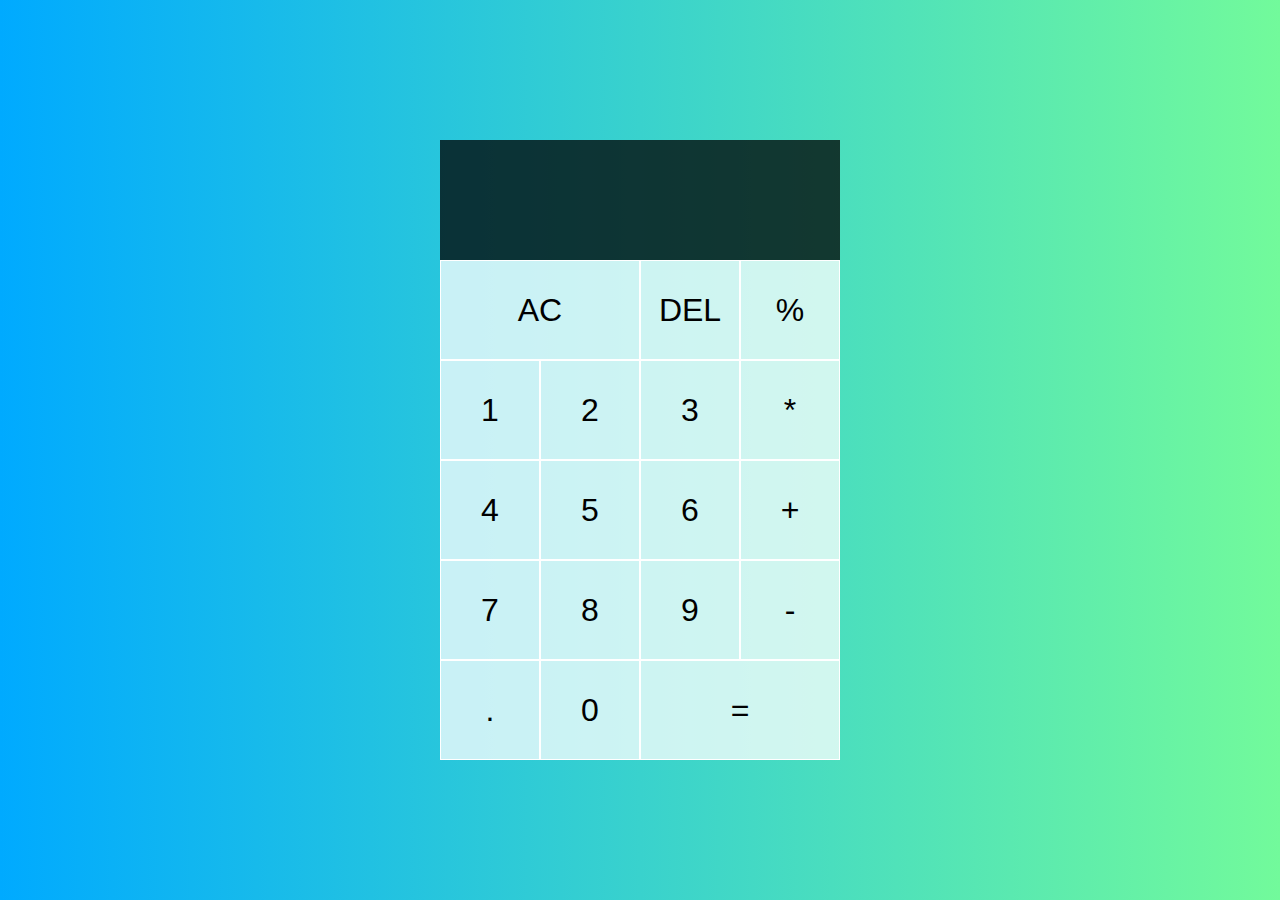
<file: index.html>
<html lang="en">
  <head>
    <meta charset="UTF-8" />
    <meta name="viewport" content="width=device-width, initial-scale=1.0" />
    <link href="style.css" rel="stylesheet" />
    <script src="script.js" defer></script>
    <title>Document</title>
  </head>
  <body>
    <div class="calculator-grid">
      <div class="output">
        <div data-firstNum class="firstNum"></div>
        <div data-secondNum class="secondNum"></div>
      </div>
      <button data-allclear class="span-two">AC</button>
      <button data-delete>DEL</button>
      <button data-operation>%</button>
      <button data-number>1</button>
      <button data-number="">2</button>
      <button data-number="">3</button>
      <button data-operation>*</button>
      <button data-number="">4</button>
      <button data-number="">5</button>
      <button data-number="">6</button>
      <button data-operation="">+</button>
      <button data-number="">7</button>
      <button data-number="">8</button>
      <button data-number="">9</button>
      <button data-operation="">-</button>
      <button data-number="">.</button>
      <button data-number="">0</button>
      <button data-equals class="span-two">=</button>
    </div>
  </body>
</html>
</file>
<file: style.css>
*,
*::before,
*::after {
  box-sizing: border-box;
  font-family: Gotham Rounded, sans-serif;
  font-weight: normal;
}
body {
  padding: 0;
  margin: 0;
  background: linear-gradient(to right, #00aaff, #00ff6c);
  background: linear-gradient(to right, #00aaff, rgb(114, 250, 155));
}
.calculator-grid {
  display: grid;
  justify-content: center;
  align-content: center;
  min-height: 100vh;
  grid-template-columns: repeat(4, 100px);
  grid-template-rows: minmax(120px, auto) repeat(5, 100px);
}
.calculator-grid > button {
  cursor: pointer;
  outline: none;
  border: 1px solid white;
  font-size: 2rem;
  background-color: rgba(255, 255, 255, 0.75);
}
button:hover {
  background-color: whitesmoke;
}
.span-two {
  grid-column: span 2;
}
.output {
  grid-column: span 4;
  background-color: rgba(0, 0, 0, 0.75);
  display: flex;
  align-items: flex-end;
  justify-content: space-around;
  flex-direction: column;
  padding: 10px;
  word-wrap: break-word;
  word-break: break-all;
}
.output .firstNum {
  color: rgba(255, 255, 255, 0.75);
  font-size: 1.5rem;
}
.output .secondNum {
  color: rgba(255, 255, 0, 0.75);
  font-size: 2.5rem;
}
</file>
